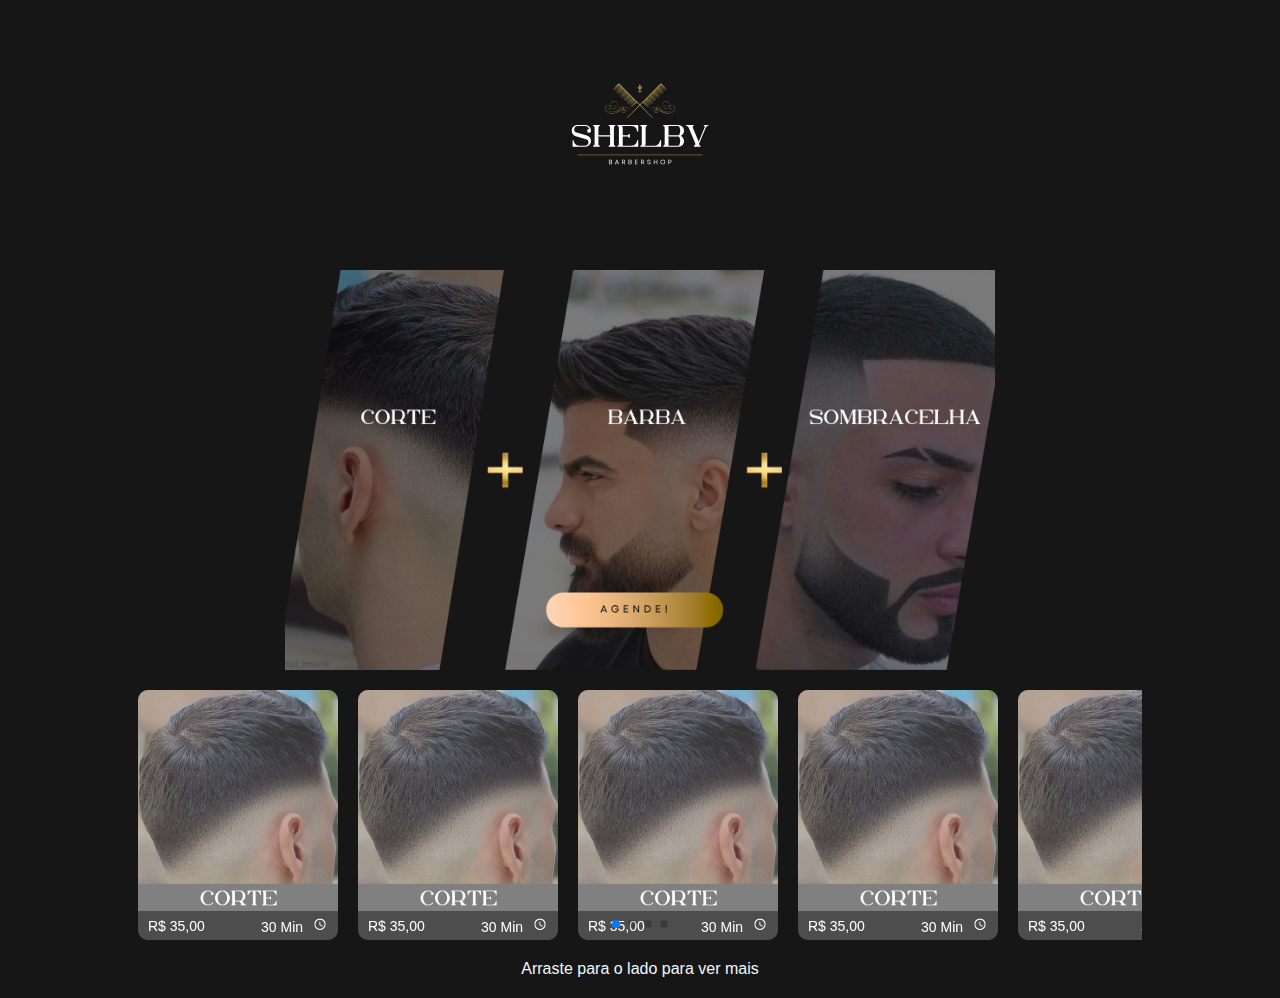
<file: index.html>
<!DOCTYPE html>
<html lang="pt-BR">
<head>
  <meta charset="UTF-8" />
  <meta name="viewport" content="width=device-width, initial-scale=1.0" />
  <link
    rel="stylesheet"
    href="https://cdn.jsdelivr.net/npm/swiper@9/swiper-bundle.min.css"
  />
  <title>Barbearia - Serviços</title>
  <link rel="stylesheet" href="style.css" />
</head>
<body>
  <header class="cabecalho">
    <a href="#" class="buton-home">
      <img src="./butons/home.png" class="buton-img" alt="Início" />
    </a>
  </header>

  <section class="logo-principal">
    <img class="logo-img" alt="logo" src="./img/logo.svg" />
  </section>

  <section class="banner">
    <img src="./img/promo.png" class="promocao" alt="Banner promocional" />
  </section>

  <section class="carrosel">
    <div class="swiper">
      <div class="swiper-wrapper">
        <div class="produto swiper-slide">
          <img src="./carrosel-img/corte.png.png" onclick="abrirChat('Tranças')" class="produto-img" alt="Corte de cabelo" />
          <div class="produto-preco">
            <p class="preco">R$ 35,00</p>
            <p class="min">30 Min <img src="./butons/relogio.svg" class="relogio-img" alt="Tempo" /></p>
          </div>
        </div>
        <div class="produto swiper-slide">
          <img src="./carrosel-img/corte.png.png" onclick="abrirChat('Corte')" class="produto-img" alt="Corte de cabelo" />
          <div class="produto-preco">
            <p class="preco">R$ 35,00</p>
            <p class="min">30 Min <img src="./butons/relogio.svg" class="relogio-img" alt="Tempo" /></p>
          </div>
        </div>
        <div class="produto swiper-slide">
          <img src="./carrosel-img/corte.png.png" onclick="abrirChat('Corte')" class="produto-img" alt="Corte de cabelo" />
          <div class="produto-preco">
            <p class="preco">R$ 35,00</p>
            <p class="min">30 Min <img src="./butons/relogio.svg" class="relogio-img" alt="Tempo" /></p>
          </div>
        </div>
        <div class="produto swiper-slide">
          <img src="./carrosel-img/corte.png.png" onclick="abrirChat('Corte')" class="produto-img" alt="Corte de cabelo" />
          <div class="produto-preco">
            <p class="preco">R$ 35,00</p>
            <p class="min">30 Min <img src="./butons/relogio.svg" class="relogio-img" alt="Tempo" /></p>
          </div>
        </div>
        <div class="produto swiper-slide">
          <img src="./carrosel-img/corte.png.png" onclick="abrirChat('Corte')" class="produto-img" alt="Corte de cabelo" />
          <div class="produto-preco">
            <p class="preco">R$ 35,00</p>
            <p class="min">30 Min <img src="./butons/relogio.svg" class="relogio-img" alt="Tempo" /></p>
          </div>
        </div>
        <div class="produto swiper-slide">
          <img src="./carrosel-img/corte.png.png" onclick="abrirChat('Corte')" class="produto-img" alt="Corte de cabelo" />
          <div class="produto-preco">
            <p class="preco">R$ 35,00</p>
            <p class="min">30 Min <img src="./butons/relogio.svg" class="relogio-img" alt="Tempo" /></p>
          </div>
        </div>
        <div class="produto swiper-slide">
          <img src="./carrosel-img/corte.png.png" onclick="abrirChat('Corte')" class="produto-img" alt="Corte de cabelo" />
          <div class="produto-preco">
            <p class="preco">R$ 35,00</p>
            <p class="min">30 Min <img src="./butons/relogio.svg" class="relogio-img" alt="Tempo" /></p>
          </div>
        </div>
      </div>
      <div class="swiper-pagination"></div>
    </div>
  </section>

  <section class="arraste">
    <p class="aviso">Arraste para o lado para ver mais</p>
  </section>

  <script src="https://cdn.jsdelivr.net/npm/swiper@9/swiper-bundle.min.js"></script>
  <script>
    const swiper = new Swiper(".swiper", {
      spaceBetween: 10,
      slidesPerView: "auto",
      pagination: {
        el: ".swiper-pagination",
        type: "bullets",
      },
    });

    function abrirChat(servico) {
      const url = `chat.html?servico=${encodeURIComponent(servico)}`;
      window.location.href = url;
    }

  </script>
</body>
</html>
</file>
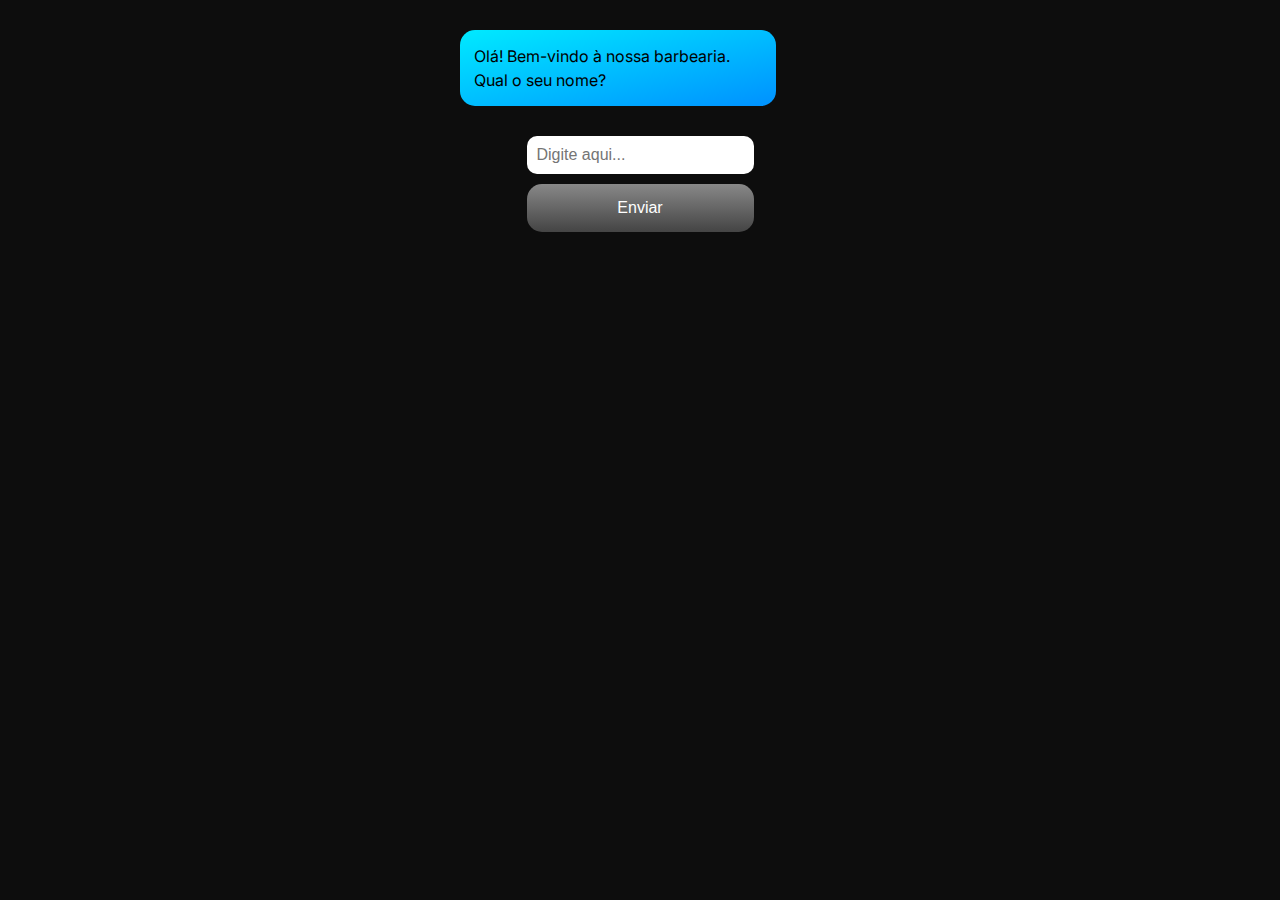
<file: chat.html>
<!DOCTYPE html>
<html lang="pt-BR">
<head>
  <meta charset="UTF-8" />
  <meta name="viewport" content="width=device-width, initial-scale=1.0" />
  <title>Agendamento</title>
  <link href="https://fonts.googleapis.com/css2?family=Inter:wght@400;600&display=swap" rel="stylesheet">
  <link rel="stylesheet" href="./chat.css">
</head>
<body>
  <div class="chat" id="chat">
    <div class="bot">Olá! Bem-vindo à nossa barbearia. Qual o seu nome?</div>
  </div>
  <div id="inputSection">
    <input type="text" id="userInput" placeholder="Digite aqui..." />
    <button class="send-btn" onclick="handleUserInput()">Enviar</button>
  </div>

  <script>
    const urlParams = new URLSearchParams(window.location.search);
    const servicoSelecionado = urlParams.get("servico") || "[serviço não especificado]";

    const chat = document.getElementById("chat");
    const input = document.getElementById("userInput");
    const inputSection = document.getElementById("inputSection");

    let etapa = 1;
    let nome = "";
    let telefone = "";

    function criarMensagemUser(texto) {
      const div = document.createElement("div");
      div.className = "user";
      div.textContent = texto;
      return div;
    }

    function criarMensagemBot(texto) {
      const div = document.createElement("div");
      div.className = "bot";
      div.textContent = texto;
      return div;
    }

    function handleUserInput() {
      const valor = input.value.trim();
      if (!valor) return;

      chat.appendChild(criarMensagemUser(valor));

      if (etapa === 1) {
        nome = valor;
        chat.appendChild(criarMensagemBot(`Obrigado, ${nome}! Agora, informe seu número de celular:`));
        etapa++;
      } else if (etapa === 2) {
        telefone = valor;
        chat.appendChild(criarMensagemBot(`Perfeito! Você escolheu o serviço: ${servicoSelecionado}`));
        chat.appendChild(criarMensagemBot("Certo, e qual o melhor dia e horário para você ser atendido?"));

      inputSection.style.display = "none";// esconde o input

        setTimeout(() => {
          chat.appendChild(criarMensagemBot("SELECIONE O DIA E HORÁRIO:"));
          chat.appendChild(dateSelector);
          chat.appendChild(timeSelector);
          chat.appendChild(confirmationText);
          chat.appendChild(sendBtn);
        }, 500);

        etapa++;
      }
      input.value = "";
    }

    // Componentes do seletor de dia e horário
    const dateSelector = document.createElement("div");
    dateSelector.className = "date-selector";
    dateSelector.id = "dateSelector";

    const timeSelector = document.createElement("div");
    timeSelector.className = "time-selector";
    timeSelector.id = "timeSelector";

    const confirmationText = document.createElement("div");
    confirmationText.className = "confirmation";
    confirmationText.id = "confirmationText";
    confirmationText.textContent = "--";

    const sendBtn = document.createElement("button");
    sendBtn.className = "send-btn";
    sendBtn.textContent = "Confirmar";

    // Geração de dias
    const days = 7;
    const diasSemana = ["DOM", "SEG", "TER", "QUA", "QUI", "SEX", "SAB"];
    const hoje = new Date();

    for (let i = 0; i < days; i++) {
      const dia = new Date();
      dia.setDate(hoje.getDate() + i);
      const div = document.createElement("div");
      div.classList.add("day");
      div.dataset.date = dia.toISOString();
      div.innerHTML = `
        <div>${diasSemana[dia.getDay()]}</div>
        <strong>${dia.getDate()}</strong>
        <div>${dia.toLocaleString('default', { month: 'short' }).toUpperCase()}</div>
      `;
      div.onclick = () => {
        document.querySelectorAll(".day").forEach(d => d.classList.remove("selected"));
        div.classList.add("selected");
        updateConfirmation();
      };
      if (i === 0) div.classList.add("selected");
      dateSelector.appendChild(div);
    }

    ["13:00", "14:00", "15:00"].forEach(hora => {
      const div = document.createElement("div");
      div.className = "time";
      div.textContent = hora;
      div.onclick = () => {
        document.querySelectorAll(".time").forEach(t => t.classList.remove("selected"));
        div.classList.add("selected");
        updateConfirmation();
      };
      timeSelector.appendChild(div);
    });

    function updateConfirmation() {
      const dateEl = document.querySelector(".day.selected");
      const timeEl = document.querySelector(".time.selected");
      if (dateEl && timeEl) {
        const date = new Date(dateEl.dataset.date);
        confirmationText.textContent = `${date.toLocaleDateString("pt-BR", { weekday: 'short', day: 'numeric', month: 'long' })} às ${timeEl.textContent}`;
      }
    }
  </script>
</body>
</html>
</file>
<file: style.css>
* {
  box-sizing: border-box;
}

body {
  margin: 0;
  padding: 0;
  background-color: rgb(22, 22, 22);
  font-family: sans-serif;
  overflow-x: hidden;
}

.cabecalho {
  display: none;
}

.logo-principal {
  display: flex;
  justify-content: center;
  height: 250px;
}

.banner {
  display: flex;
  justify-content: center;
  align-items: center;
  height: 400px;
  margin-top: 20px;
}

.promocao{
  height:100%;
  width:auto; 
}

.carrosel {
  background-color: rgb(22, 22, 22);
  margin: 60px auto 0 auto;
  width: 80%;
  max-width: 1200px;
  padding: 0 10px;
  margin-top: 20px;
}

.swiper {
  width: 100%;
}

.swiper-wrapper {
  display: flex;
  gap: 10px;
}

.produto {
  min-width: 160px;
  max-width: 200px;
  height: 250px;
  background-color: rgb(129, 128, 128);
  border-radius: 10px;
  overflow: hidden;
  display: flex;
  flex-direction: column;
  justify-content: space-between;
}

.produto-img {
  width: 100%;
  height: 100%;
  object-fit: cover;
}

.produto-preco {
  display: flex;
  justify-content: space-between;
  align-items: center;
  padding: 5px 10px;
  background-color: rgba(0, 0, 0, 0.4);
  color: white;
  height: auto;
}

.preco,
.min {
  font-size: 14px;
  margin: 0;
}

.relogio-img {
  width: 16px;
  height: 16px;
  margin-left: 5px;
}

.arraste {
  text-align: center;
  color: aliceblue;
  margin: 20px 0;
}

@media (max-width: 1024px) {
  .logo-principal {
    height: 220px;
  }
  .banner {
    height: 360px;
  }

  .carrosel{
    margin-top: 100px;
  }
  .produto {
    min-width: 160px;
    height: auto;
  }
  .preco,
  .min {
    font-size: 13px;
  }
  .relogio-img {
    width: 14px;
    height: 14px;
  }
}

@media (max-width: 768px) {
  .logo-principal {
    height: 180px;
  }
  .banner {
    height: 200px;
    margin-top: 10px;
  }
  .carrosel{
    margin-top:50px;
    width: 100%;
  }
  .produto {
    min-width: 140px;
    width: 150px;
    height:200px;
  }
}
</file>
<file: chat.css>
body {
      margin: 0;
      font-family: 'Inter', sans-serif;
      background-color: #0d0d0d;
      color: #fff;
      display: flex;
      flex-direction: column;
      align-items: center;
      padding: 20px;
    }
    .chat {
      max-width: 360px;
      width: 100%;
    }
    .bot, .user {
      padding: 14px;
      border-radius: 15px;
      margin: 10px 0;
      max-width: 80%;
      line-height: 1.5;
    }
    .bot {
      background: linear-gradient(to bottom right, #00eaff, #0091ff);
      align-self: flex-start;
      color: #000;
    }
    .user {
      background: #bdbdbd;
      align-self: flex-end;
      color: #000;
    }
    .date-selector, .time-selector {
      display: flex;
      overflow-x: auto;
      gap: 10px;
      margin: 20px 0;
    }
    .day, .time {
      background-color: #2b2b2b;
      padding: 12px;
      border-radius: 12px;
      min-width: 60px;
      text-align: center;
      cursor: pointer;
      color: #ccc;
    }
    .day.selected, .time.selected {
      background-color: #00eaff;
      color: #000;
      font-weight: bold;
    }
    .confirmation {
      margin: 20px 0;
      padding: 10px;
      background-color: #00343f;
      border-radius: 10px;
      text-align: center;
    }
    .send-btn {
      width: 100%;
      padding: 15px;
      background: linear-gradient(to bottom, #888, #444);
      color: white;
      border: none;
      border-radius: 15px;
      font-size: 16px;
      cursor: pointer;
    }
    #inputSection {
      display: flex;
      flex-direction: column;
      gap: 10px;
      margin-top: 20px;
    }
    input {
      padding: 10px;
      border-radius: 10px;
      border: none;
      font-size: 16px;
    }
    .hidden { display: none; }
</file>
